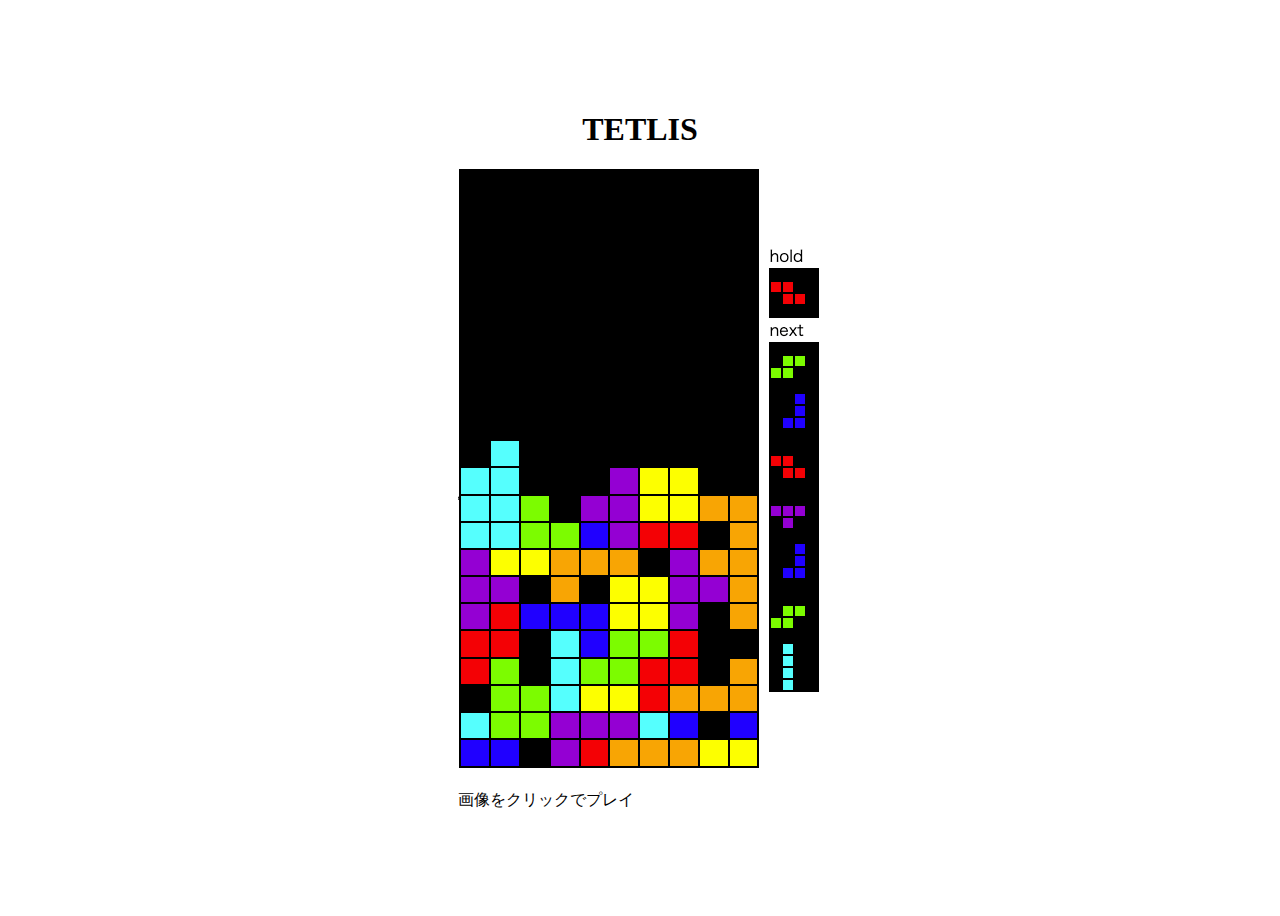
<file: index.html>
<!DOCTYPE html>
<html>
<head>
<meta charset="UTF-8">
<title>テトリス</title>
<link rel="stylesheet" href="index.css">
 <!-- ライブラリ読み込み -->
 <script src="https://ajax.googleapis.com/ajax/libs/jquery/3.6.0/jquery.min.js"></script>

</head>
<body>
  <div class = "vertical">
  <h1>TETLIS</h1>
  <div>
    
    <a href="play.html">
      <img src="Image/ScreenShot.png">
    </a>
    <p >
      画像をクリックでプレイ
    <p>
  </div>
</div>
</body>
</html>
</file>
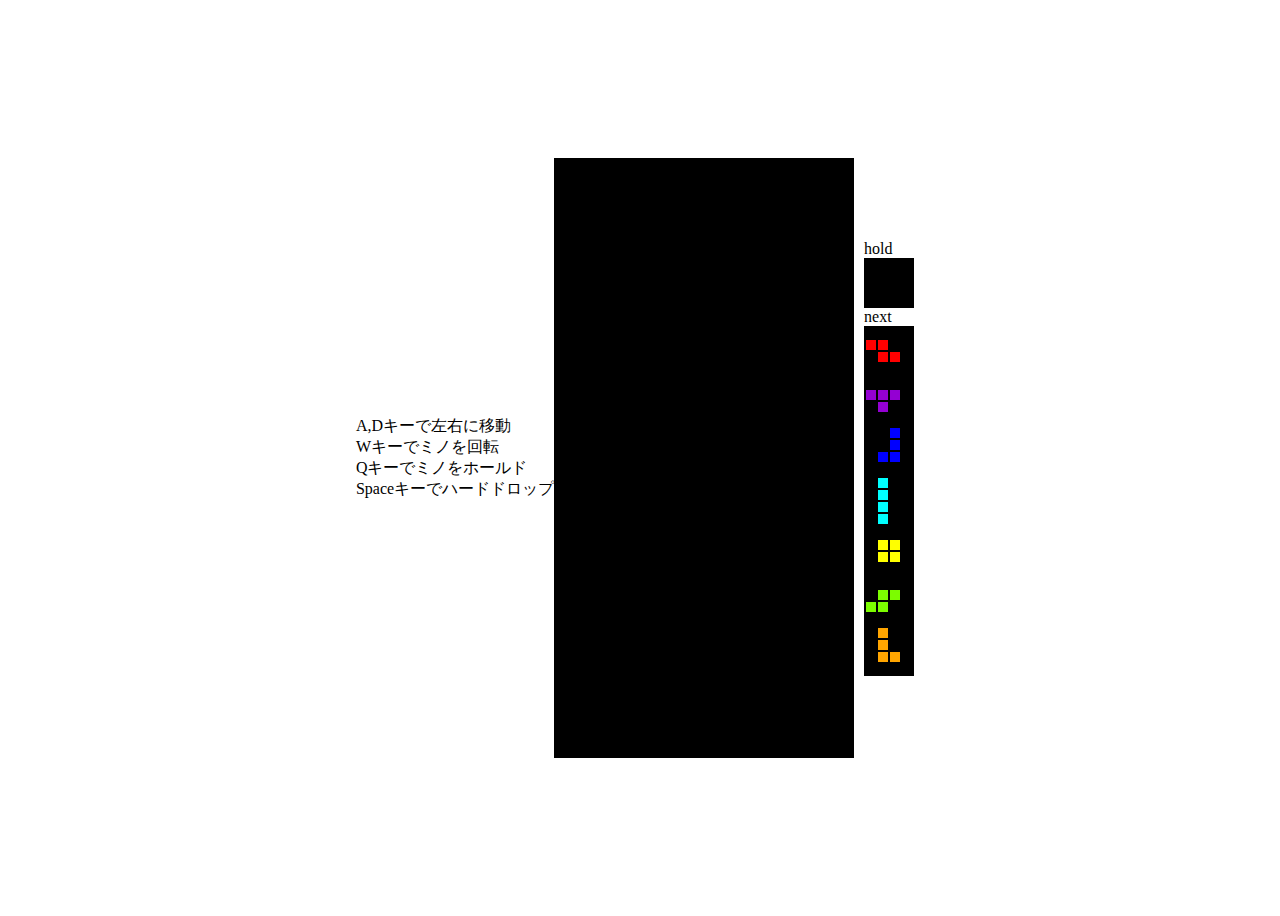
<file: play.html>
<!DOCTYPE html>
<html>
<head>
<meta charset="UTF-8">
<title>テトリス</title>
<link rel="stylesheet" href="dot.css">
 <!-- ライブラリ読み込み -->
 <script src="https://ajax.googleapis.com/ajax/libs/jquery/3.6.0/jquery.min.js"></script>

 <!--スクリプト読み込み-->
<script src="Mino.js"></script>
<script src="FieldManage.js"></script>
<script src="Tetlis.js"></script>

</head>
<body>
    <audio src="SE/bomb3.mp3" id="audioBomb" pause="pause"></audio>
    <audio src="SE/reload.mp3" id="audioReload" pause="pause"></audio>
  <p>
    A,Dキーで左右に移動<br>
    Wキーでミノを回転<br>
    Qキーでミノをホールド<br>
    Spaceキーでハードドロップ<br>
  </p>
  <br>
  <div id="notice"></div>
  <table id="myTBR">
        <tr>
          <td></td>
          <td></td>
          <td></td>
          <td></td>
          <td></td>
          <td></td>
          <td></td>
          <td></td>
          <td></td>
          <td></td>
        </tr>
        <tr>
          <td></td>
          <td></td>
          <td></td>
          <td></td>
          <td></td>
          <td></td>
          <td></td>
          <td></td>
          <td></td>
          <td></td>
        </tr>
        <tr>
          <td></td>
          <td></td>
          <td></td>
          <td></td>
          <td></td>
          <td></td>
          <td></td>
          <td></td>
          <td></td>
          <td></td>
        </tr>
        <tr>
          <td></td>
          <td></td>
          <td></td>
          <td></td>
          <td></td>
          <td></td>
          <td></td>
          <td></td>
          <td></td>
          <td></td>
        </tr>
        <tr>
          <td></td>
          <td></td>
          <td></td>
          <td></td>
          <td></td>
          <td></td>
          <td></td>
          <td></td>
          <td></td>
          <td></td>
        </tr>
        <tr>
          <td></td>
          <td></td>
          <td></td>
          <td></td>
          <td></td>
          <td></td>
          <td></td>
          <td></td>
          <td></td>
          <td></td>
        </tr>
        <tr>
          <td></td>
          <td></td>
          <td></td>
          <td></td>
          <td></td>
          <td></td>
          <td></td>
          <td></td>
          <td></td>
          <td></td>
        </tr>
        <tr>
          <td></td>
          <td></td>
          <td></td>
          <td></td>
          <td></td>
          <td></td>
          <td></td>
          <td></td>
          <td></td>
          <td></td>
        </tr>
        <tr>
          <td></td>
          <td></td>
          <td></td>
          <td></td>
          <td></td>
          <td></td>
          <td></td>
          <td></td>
          <td></td>
          <td></td>
        </tr>
        <tr>
          <td></td>
          <td></td>
          <td></td>
          <td></td>
          <td></td>
          <td></td>
          <td></td>
          <td></td>
          <td></td>
          <td></td>
        </tr>
        <tr>
          <td></td>
          <td></td>
          <td></td>
          <td></td>
          <td></td>
          <td></td>
          <td></td>
          <td></td>
          <td></td>
          <td></td>
        </tr>
        <tr>
          <td></td>
          <td></td>
          <td></td>
          <td></td>
          <td></td>
          <td></td>
          <td></td>
          <td></td>
          <td></td>
          <td></td>
        </tr>
        <tr>
          <td></td>
          <td></td>
          <td></td>
          <td></td>
          <td></td>
          <td></td>
          <td></td>
          <td></td>
          <td></td>
          <td></td>
        </tr>
        <tr>
          <td></td>
          <td></td>
          <td></td>
          <td></td>
          <td></td>
          <td></td>
          <td></td>
          <td></td>
          <td></td>
          <td></td>
        </tr>
        <tr>
          <td></td>
          <td></td>
          <td></td>
          <td></td>
          <td></td>
          <td></td>
          <td></td>
          <td></td>
          <td></td>
          <td></td>
        </tr>
        <tr>
          <td></td>
          <td></td>
          <td></td>
          <td></td>
          <td></td>
          <td></td>
          <td></td>
          <td></td>
          <td></td>
          <td></td>
        </tr>
        <tr>
          <td></td>
          <td></td>
          <td></td>
          <td></td>
          <td></td>
          <td></td>
          <td></td>
          <td></td>
          <td></td>
          <td></td>
        </tr>
        <tr>
          <td></td>
          <td></td>
          <td></td>
          <td></td>
          <td></td>
          <td></td>
          <td></td>
          <td></td>
          <td></td>
          <td></td>
        </tr>
        <tr>
          <td></td>
          <td></td>
          <td></td>
          <td></td>
          <td></td>
          <td></td>
          <td></td>
          <td></td>
          <td></td>
          <td></td>
        </tr>
        <tr>
          <td></td>
          <td></td>
          <td></td>
          <td></td>
          <td></td>
          <td></td>
          <td></td>
          <td></td>
          <td></td>
          <td></td>
        </tr>
        <tr>
          <td></td>
          <td></td>
          <td></td>
          <td></td>
          <td></td>
          <td></td>
          <td></td>
          <td></td>
          <td></td>
          <td></td>
        </tr>
        <tr>
          <td></td>
          <td></td>
          <td></td>
          <td></td>
          <td></td>
          <td></td>
          <td></td>
          <td></td>
          <td></td>
          <td></td>
        </tr>

  </table>

  <div class="vertical">
    hold
    <table id="holdTBR">
      <tr>
        <td></td>
        <td></td>
        <td></td>
        <td></td>
      </tr>
      <tr>
        <td></td>
        <td></td>
        <td></td>
        <td></td>
      </tr>
      <tr>
        <td></td>
        <td></td>
        <td></td>
        <td></td>
      </tr>
      <tr>
        <td></td>
        <td></td>
        <td></td>
        <td></td>
      </tr>
    </table>
    next
    <table id="nextTBR1" class="next">
      <tr>
        <td></td>
        <td></td>
        <td></td>
        <td></td>
      </tr>
      <tr>
        <td></td>
        <td></td>
        <td></td>
        <td></td>
      </tr>
      <tr>
        <td></td>
        <td></td>
        <td></td>
        <td></td>
      </tr>
      <tr>
        <td></td>
        <td></td>
        <td></td>
        <td></td>
      </tr>
    </table>
    <table id="nextTBR2" class="next">
      <tr>
        <td></td>
        <td></td>
        <td></td>
        <td></td>
      </tr>
      <tr>
        <td></td>
        <td></td>
        <td></td>
        <td></td>
      </tr>
      <tr>
        <td></td>
        <td></td>
        <td></td>
        <td></td>
      </tr>
      <tr>
        <td></td>
        <td></td>
        <td></td>
        <td></td>
      </tr>
    </table>
    <table id="nextTBR3" class="next">
      <tr>
        <td></td>
        <td></td>
        <td></td>
        <td></td>
      </tr>
      <tr>
        <td></td>
        <td></td>
        <td></td>
        <td></td>
      </tr>
      <tr>
        <td></td>
        <td></td>
        <td></td>
        <td></td>
      </tr>
      <tr>
        <td></td>
        <td></td>
        <td></td>
        <td></td>
      </tr>
    </table>
    <table id="nextTBR4" class="next">
      <tr>
        <td></td>
        <td></td>
        <td></td>
        <td></td>
      </tr>
      <tr>
        <td></td>
        <td></td>
        <td></td>
        <td></td>
      </tr>
      <tr>
        <td></td>
        <td></td>
        <td></td>
        <td></td>
      </tr>
      <tr>
        <td></td>
        <td></td>
        <td></td>
        <td></td>
      </tr>
    </table>
    <table id="nextTBR5" class="next">
      <tr>
        <td></td>
        <td></td>
        <td></td>
        <td></td>
      </tr>
      <tr>
        <td></td>
        <td></td>
        <td></td>
        <td></td>
      </tr>
      <tr>
        <td></td>
        <td></td>
        <td></td>
        <td></td>
      </tr>
      <tr>
        <td></td>
        <td></td>
        <td></td>
        <td></td>
      </tr>
    </table>
    <table id="nextTBR6" class="next">
      <tr>
        <td></td>
        <td></td>
        <td></td>
        <td></td>
      </tr>
      <tr>
        <td></td>
        <td></td>
        <td></td>
        <td></td>
      </tr>
      <tr>
        <td></td>
        <td></td>
        <td></td>
        <td></td>
      </tr>
      <tr>
        <td></td>
        <td></td>
        <td></td>
        <td></td>
      </tr>
    </table>
    <table id="nextTBR7" class="next">
      <tr>
        <td></td>
        <td></td>
        <td></td>
        <td></td>
      </tr>
      <tr>
        <td></td>
        <td></td>
        <td></td>
        <td></td>
      </tr>
      <tr>
        <td></td>
        <td></td>
        <td></td>
        <td></td>
      </tr>
      <tr>
        <td></td>
        <td></td>
        <td></td>
        <td></td>
      </tr>
    </table>
  </div>

</body>
</html>
</file>
<file: index.css>
body {
    display: flex;
    height: 100vh;
    justify-content: center;
    align-items: center;
  }


  .vertical{
    display:flex;
    flex-flow: column;
    -webkit-box-align: center;
        -ms-flex-align: center;
            align-items: center;
    -webkit-box-pack: center;
        -ms-flex-pack: center;
            justify-content: center;
  }
</file>
<file: dot.css>
body {
  display: flex;
  height: 100vh;
  justify-content: center;
  align-items: center;
}

#myTBR {
  width: 300px;
  height: 600px;
  background-color: #000;
  border: #000;
}

.vertical{
  padding: 10px;
  display: flex;
  flex-flow: column;
}

#holdTBR {
  width: 50px;
  height: 50px;
  background-color: #000;
  border: #000;
}


.next{
  width: 50px;
  height: 50px;
  background-color: #000;
  border: #000;
}
</file>
